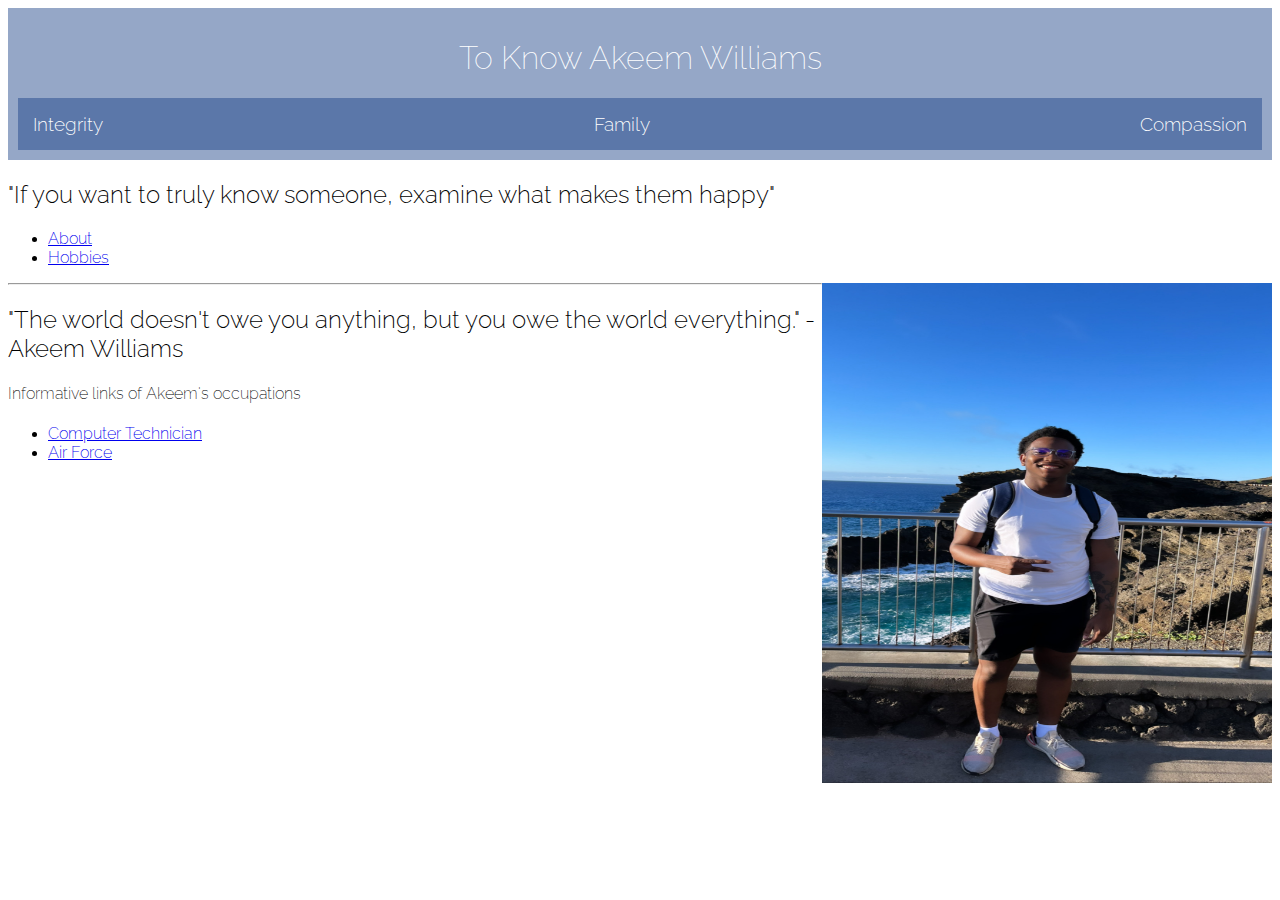
<file: index.html>
<!DOCTYPE html>
<html lang="en">
<head>
    <meta charset="UTF-8">
    <meta name="viewport" content="width=device-width, initial-scale=1.0">
    <title>Akeem Williams </title>
    <link href="https://fonts.googleapis.com/css2?family=Raleway&display=swap" rel="stylesheet">
    <link href="biosite.css" type="text/css" rel="stylesheet"/>
</head>

<header>
    <h1>To Know Akeem Williams</h1>
    <div id="container">
        <h3>Integrity</h3>
        <h3>Family</h3>
        <h3>Compassion</h3>
    </div>
</header>

    <body>
    <h2>"If you want to truly know someone, examine what makes them happy" </h2>

    <ul>
       <li><a href = "About.html">About</a></li>
        <li><a href = "Hobbies.html">Hobbies </a></li>  
    </ul>

    <div id="image"> 
        <img src ="images/hawaii.JPG" alt="Vacation picture" width="450" height="500">
    </div>
 <hr>
 <footer>
        <h2>"The world doesn't owe you anything, but you owe the world everything." - Akeem Williams  </h2>
        <h4>Informative links of Akeem's occupations</h4>
        <ul>
            <li><a href = "https://resources.workable.com/computer-technician-job-description#:~:text=A%20Computer%20Technician%20is%20a,and%20customers%20onsite%20or%20remotely."> Computer Technician </a></li>
            <li><a href = "https://www.airforce.com/">Air Force</a></li> 
        </ul>
    </footer>
</body>
</html>
</file>
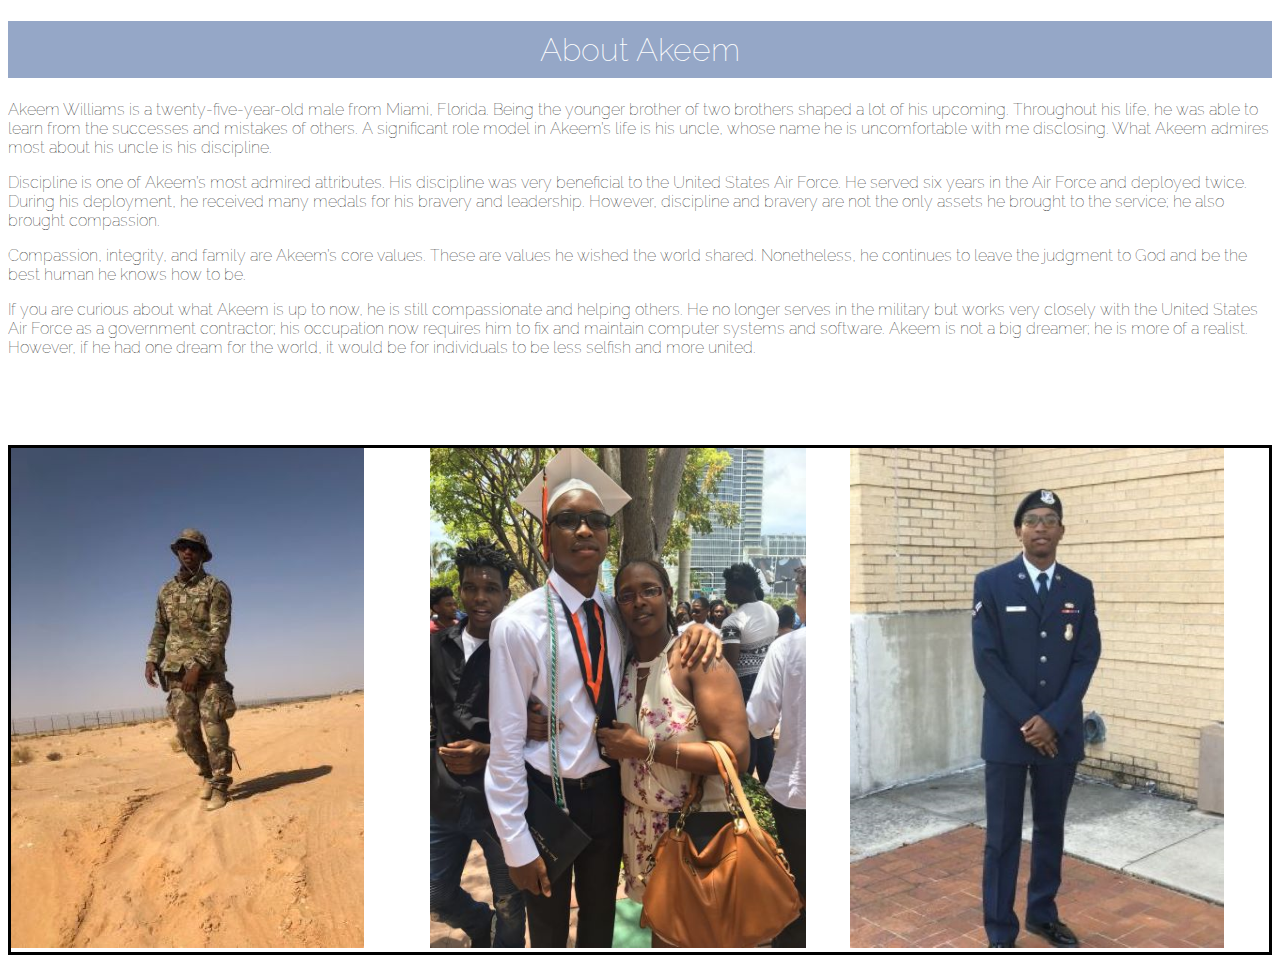
<file: About.html>
<!DOCTYPE html>
<html lang="en">
<head>
    <meta charset="UTF-8">
    <meta name="viewport" content="width=device-width, initial-scale=1.0">
    <link href="https://fonts.googleapis.com/css2?family=Raleway&display=swap" rel="stylesheet">
    <link href="about.css" type="text/css" rel="stylesheet"/>
    <title>About Akeem</title>
</head>

<body>
    <h1>About Akeem </h1>
        <p>Akeem Williams is a twenty-five-year-old male from Miami, Florida.  Being the younger brother of two brothers shaped a lot of his upcoming. Throughout his life, he was able to learn from the successes and mistakes of others.  A significant role model in Akeem’s life is his uncle, whose name he is uncomfortable with me disclosing. What Akeem admires most about his uncle is his discipline.  </p>
        <p>Discipline is one of Akeem’s most admired attributes. His discipline was very beneficial to the United States Air Force. He served six years in the Air Force and deployed twice. During his deployment, he received many medals for his bravery and leadership. However, discipline and bravery are not the only assets he brought to the service; he also brought compassion. </p>
        <p>Compassion, integrity, and family are Akeem’s core values. These are values he wished the world shared. Nonetheless, he continues to leave the judgment to God and be the best human he knows how to be. </p>
        <p>If you are curious about what Akeem is up to now, he is still compassionate and helping others. He no longer serves in the military but works very closely with the United States Air Force as a government contractor; his occupation now requires him to fix and maintain computer systems and software. 
        Akeem is not a big dreamer; he is more of a realist. However, if he had one dream for the world, it would be for individuals to be less selfish and more united. </p>

        <div id="image-gallery">
            <div id= "deployment">
                <img src="images/job.jpg" alt="Deployment" height="500">
            </div>
    
            <div id="family">
                <img src="images/family.jpg" alt="Graduation" height="500">
            </div>
    
            <div id="training">
                <img src="images/bmt.jpg" alt="USAF Training" height="500">
            </div>
        </div>
</body>
</html>
</file>
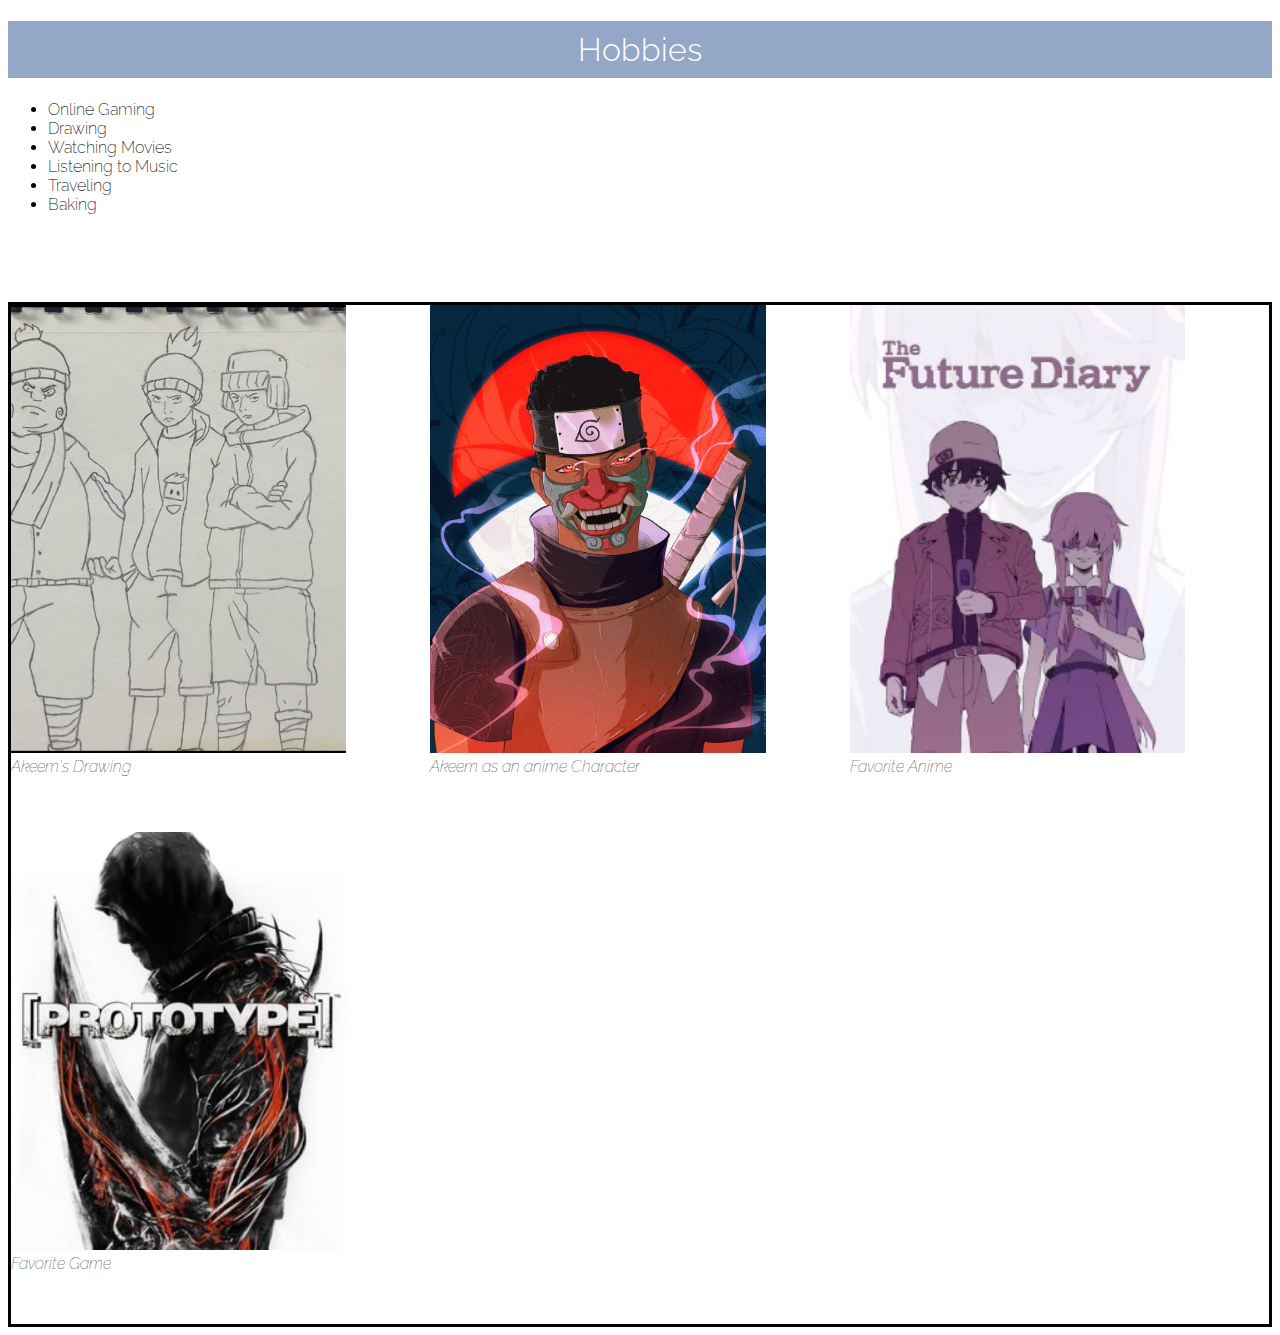
<file: Hobbies.html>
<!DOCTYPE html>
<html lang="en">
<head>
    <meta charset="UTF-8">
    <meta name="viewport" content="width=device-width, initial-scale=1.0">
    <link href="https://fonts.googleapis.com/css2?family=Raleway&display=swap" rel="stylesheet">
    <link href="hobbies.css" type="text/css" rel="stylesheet"/>
    <title>Hobbies</title>
</head>

<body>
    <h1>Hobbies</h1>
    <ul>
        <li>Online Gaming</li>
        <li>Drawing</li>
        <li>Watching Movies</li>
        <li>Listening to Music</li>
        <li>Traveling</li>
        <li>Baking</li> 
    </ul>
    
    <div id="image-gallery">
        <div id= "drawing">
            <img src="images/drawing.jpg" alt="Amime drawing">
            <figcaption>Akeem's Drawing</figcaption>
        </div>

        <div id="character">
            <img src="images/character.jpg" alt="Akeem as a Character">
            <figcaption>Akeem as an anime Character</figcaption>
        </div>

        <div id="anime">
            <img src="images/anime.jpg" alt="Favorite anime">
            <figcaption>Favorite Anime</figcaption>
        </div>

        <div id="game">
            <img src="images/fav_game.jpg" alt="Favorite game">
            <figcaption>Favorite Game</figcaption>
        </div>

    </div>
</body>
</html>
</file>
<file: biosite.css>
header {
    background-color:rgba(24, 64, 134, 0.457);
    color: white;
    padding: 10px;
    text-align: center;
}

header h1 {
    font-family: Raleway;
    font-weight: 150;  
}



#container {
    display: flex; 
    justify-content: space-between; /* Add space between h3 elements */
    margin-top: 20px;
    background-color:rgba(24, 64, 134, 0.457);
}

h3 {
    padding: 10px;
    margin: 5px; 
    font-family: Raleway;
    font-weight: 250;
}

h2 {
    font-family: Raleway;
    font-weight: 250;
}

ul li a {
    font-family: Raleway;
    font-weight: 230; 
}

h4 {
    font-family: Raleway;
    font-weight: 190;
}

h4 ul li a {
   font-family: Raleway;
    font-weight: 190; 

}

#image img {
    float: right;
    image-rendering: inherit;
}
</file>
<file: about.css>
#image-gallery {
   border-style: solid;
   margin-top: 7%;
   display: grid;
   grid-template-columns: 1fr 1fr 1fr;
   
}

#image-gallery img {
    image-rendering: initial;
}

#image-gallery img {
    image-rendering: initial; 
}


h1 {
    background-color:rgba(24, 64, 134, 0.457);
    color: white;
    padding: 10px;
    text-align: center;
    font-family: Raleway;
    font-weight: 150; 
}

p {
    font-family: Raleway;
    font-weight: 100; 
}
</file>
<file: hobbies.css>
#image-gallery {
    border-style: solid;
    margin-top: 7%;
    display: grid;
    grid-template-columns: 1fr 1fr 1fr;
}

h1 {
    font-family: Raleway;
    font-weight: 300;
    background-color:rgba(24, 64, 134, 0.457);
    color: white;
    padding: 10px;
    text-align: center;
}

ul li {
    font-family: Raleway;
    font-weight: 200;
}

#image-gallery img {
    width: 80%;
    height: 85%;
    object-fit: cover; 
}

figcaption {
    font-style: italic;
    font-family: Raleway;
    font-weight: 100;
}

 #image-gallery img {
    image-rendering: initial; 
}
</file>
